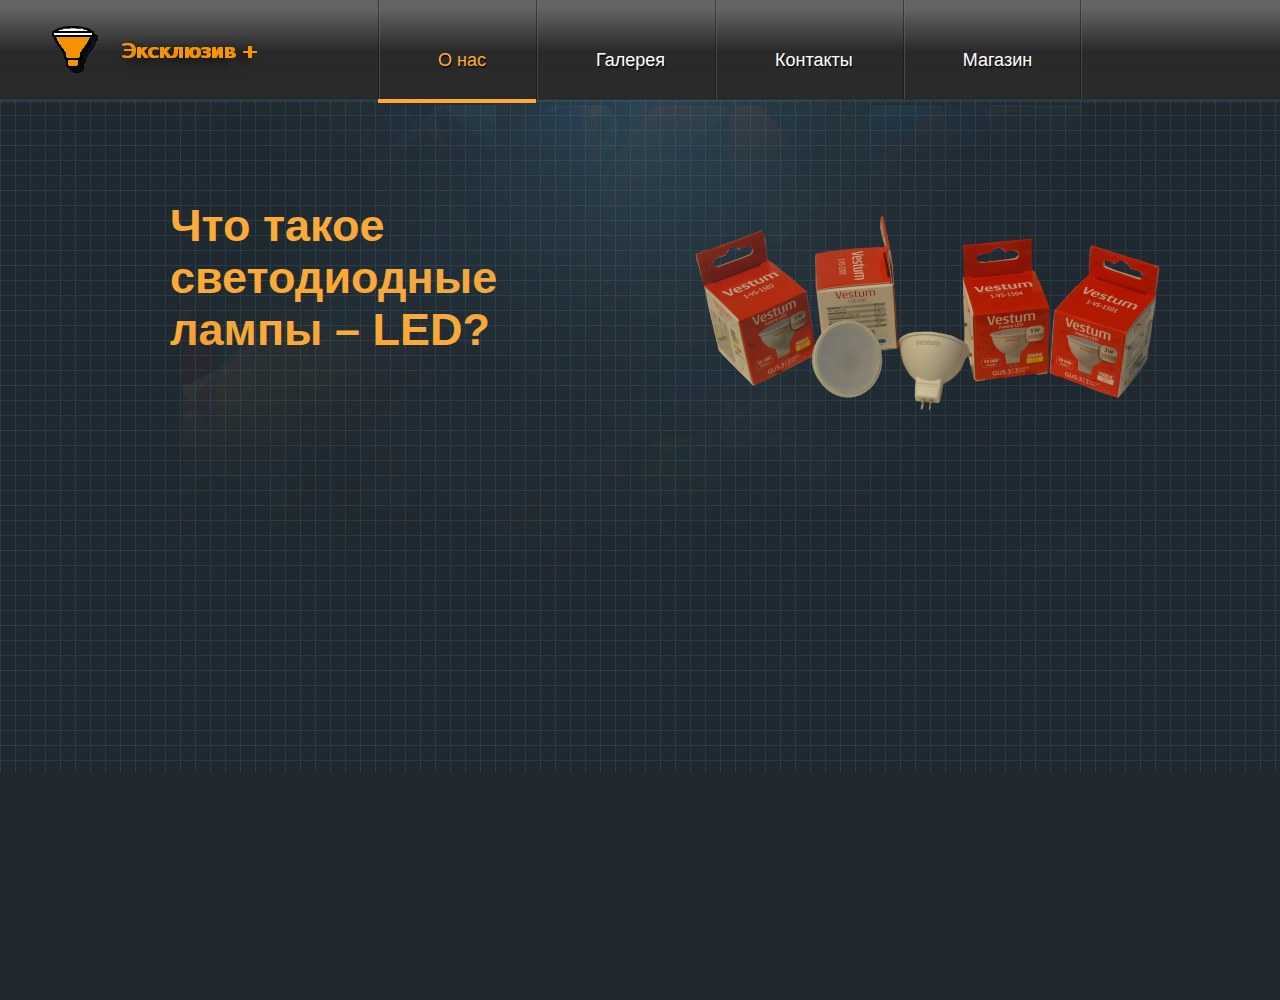
<file: source/Site_Led_Lamps/index.html>
<!DOCTYPE html>
<html lang="en">
<head>
    <meta charset="UTF-8" />
    <meta name="viewport" content="width=device-width, initial-scale=1.0" />
    <meta http-equiv="X-UA-Compatible" content="ie=edge" />
    <link rel="stylesheet" href="libs/reset_rtl.css" />
    <link rel="stylesheet" href="libs/960_12_col.css" />
    <link rel="stylesheet" href="css/style.css">
    <title>Exclusive+</title>
</head>
<body>
    <section class="top_banner">
        <div class="container_12">
            <div class="grid_6">
                <h2>Что такое<br>светодиодные<br>лампы – LED?</h2>
            </div>

            <div class="grid_6">
                <div class="header_photo"><img src="img/lamp.png" alt="alt"></div>
            </div>
        </div>
        <div class="top_overlay"></div>
    </section>
    <header>
        <div class="conteiner_12">
            <div class="grid_3">
                <a href="#" class="logo"><img src="img/logo.png" alt="lamps"></a>
            </div>
            <div class="grid_9">
                <nav class="mnu_top">
                    <ul>
                        <li class="active"><a href="#">О нас</a><span class="top_hover"></span></li>
                        <li><a href="#">Галерея</a><span class="top_hover"></span></li>
                        <li><a href="#">Контакты</a><span class="top_hover"></span></li>
                        <li><a href="#">Магазин</a><span class="top_hover"></span></li>
                    </ul>
                </nav>
            </div>
        </div>
    </header>
    <footer>

    </footer>
    <scipt src="libs/jquery-1.11.1.js" type="text/javascrip"></scipt>
    <scipt src="libs/jquery.jcarousel.min.js" type="text/javascrip"></scipt>
    <scipt src="js/common.js" type="text/javascrip"></scipt>
    <script src="libs/html5shiv.min.js" type="text/javascript"></script>
</body>
</html>
</file>
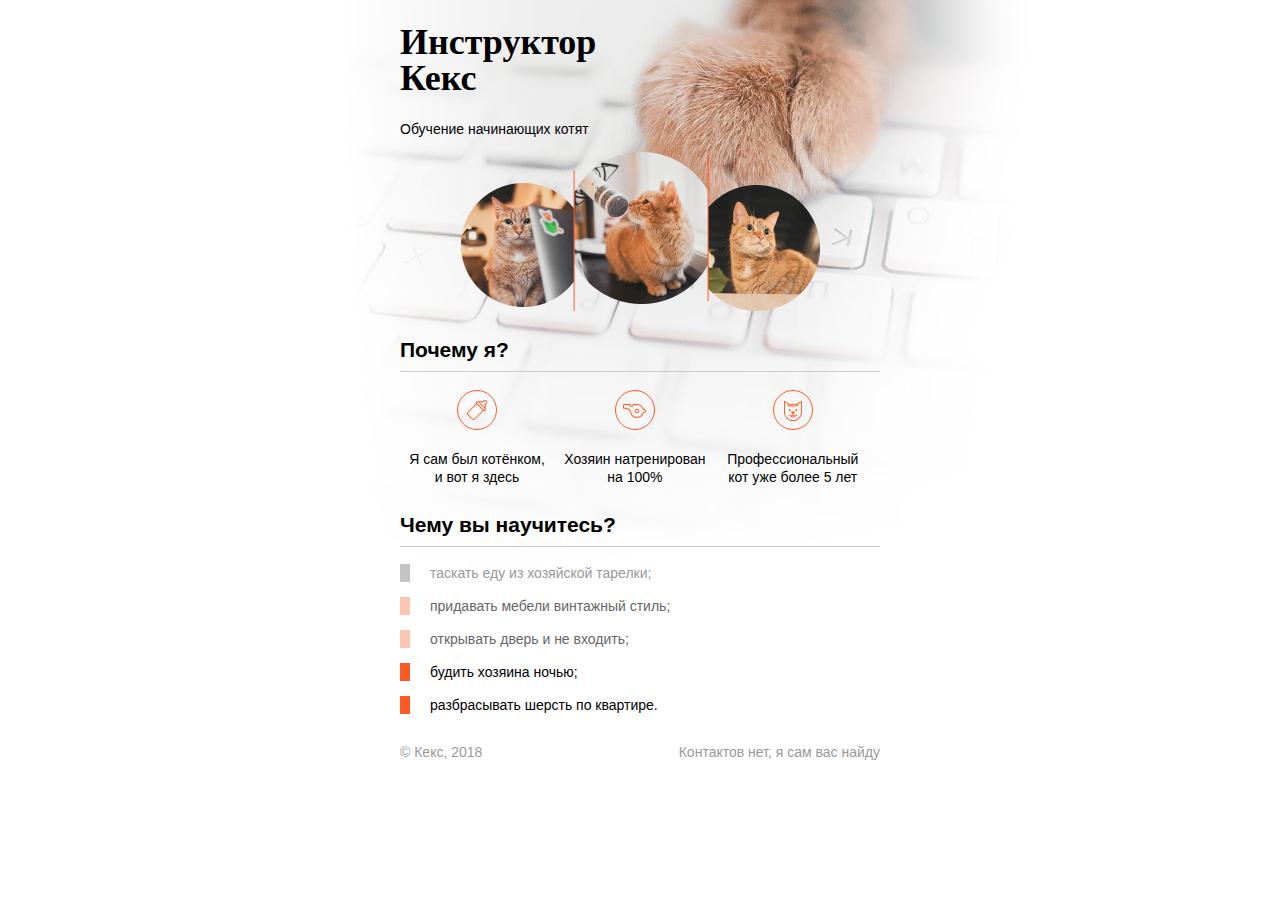
<file: source/project/project/index.html>
<!DOCTYPE html>
<html lang="ru">
  <head>
    <meta charset="utf-8">
    <title>Инструктор Кекс</title>
    <link rel="stylesheet" href="style.css">
  </head>
  <body>
    <div class="container">
      <header class="site-header">
        <h1>Инструктор Кекс</h1>
        <p>Обучение начинающих котят</p>
        <img src="img/keks.png">
      </header>

      <section class="features">
        <h2>Почему я?</h2>
        <p class="feature-kitten">Я сам был котёнком, и вот я здесь</p>
        <p class="feature-train">Хозяин натренирован на 100%</p>
        <p class="feature-cat">Профессиональный кот уже более 5 лет</p>
      </section>

      <section class="skills">
        <h2>Чему вы научитесь?</h2>
        <ul class="skills-list">
          <li class="skills-item">таскать еду из хозяйской тарелки;</li>
          <li class="skills-item standart">придавать мебели винтажный стиль;</li>
          <li class="skills-item standart">открывать дверь и не входить;</li>
          <li class="skills-item vip">будить хозяина ночью;</li>
          <li class="skills-item vip">разбрасывать шерсть по квартире.</li>
        </ul>
      </section>

      <footer class="site-footer">
        <p>© Кекс, 2018</p>
        <p>Контактов нет, я сам вас найду</p>
      </footer>
    </div>
  </body>
</html>
</file>
<file: source/Site_Led_Lamps/libs/960_12_col.css>
body{min-width:960px}.container_12{margin-left:auto;margin-right:auto;width:960px}.grid_1,.grid_2,.grid_3,.grid_4,.grid_5,.grid_6,.grid_7,.grid_8,.grid_9,.grid_10,.grid_11,.grid_12{display:inline;float:left;margin-left:10px;margin-right:10px}.push_1,.pull_1,.push_2,.pull_2,.push_3,.pull_3,.push_4,.pull_4,.push_5,.pull_5,.push_6,.pull_6,.push_7,.pull_7,.push_8,.pull_8,.push_9,.pull_9,.push_10,.pull_10,.push_11,.pull_11{position:relative}.alpha{margin-left:0}.omega{margin-right:0}.container_12 .grid_1{width:60px}.container_12 .grid_2{width:140px}.container_12 .grid_3{width:220px}.container_12 .grid_4{width:300px}.container_12 .grid_5{width:380px}.container_12 .grid_6{width:460px}.container_12 .grid_7{width:540px}.container_12 .grid_8{width:620px}.container_12 .grid_9{width:700px}.container_12 .grid_10{width:780px}.container_12 .grid_11{width:860px}.container_12 .grid_12{width:940px}.container_12 .prefix_1{padding-left:80px}.container_12 .prefix_2{padding-left:160px}.container_12 .prefix_3{padding-left:240px}.container_12 .prefix_4{padding-left:320px}.container_12 .prefix_5{padding-left:400px}.container_12 .prefix_6{padding-left:480px}.container_12 .prefix_7{padding-left:560px}.container_12 .prefix_8{padding-left:640px}.container_12 .prefix_9{padding-left:720px}.container_12 .prefix_10{padding-left:800px}.container_12 .prefix_11{padding-left:880px}.container_12 .suffix_1{padding-right:80px}.container_12 .suffix_2{padding-right:160px}.container_12 .suffix_3{padding-right:240px}.container_12 .suffix_4{padding-right:320px}.container_12 .suffix_5{padding-right:400px}.container_12 .suffix_6{padding-right:480px}.container_12 .suffix_7{padding-right:560px}.container_12 .suffix_8{padding-right:640px}.container_12 .suffix_9{padding-right:720px}.container_12 .suffix_10{padding-right:800px}.container_12 .suffix_11{padding-right:880px}.container_12 .push_1{left:80px}.container_12 .push_2{left:160px}.container_12 .push_3{left:240px}.container_12 .push_4{left:320px}.container_12 .push_5{left:400px}.container_12 .push_6{left:480px}.container_12 .push_7{left:560px}.container_12 .push_8{left:640px}.container_12 .push_9{left:720px}.container_12 .push_10{left:800px}.container_12 .push_11{left:880px}.container_12 .pull_1{left:-80px}.container_12 .pull_2{left:-160px}.container_12 .pull_3{left:-240px}.container_12 .pull_4{left:-320px}.container_12 .pull_5{left:-400px}.container_12 .pull_6{left:-480px}.container_12 .pull_7{left:-560px}.container_12 .pull_8{left:-640px}.container_12 .pull_9{left:-720px}.container_12 .pull_10{left:-800px}.container_12 .pull_11{left:-880px}.clear{clear:both;display:block;overflow:hidden;visibility:hidden;width:0;height:0}.clearfix:before,.clearfix:after,.container_12:before,.container_12:after{content:'.';display:block;overflow:hidden;visibility:hidden;font-size:0;line-height:0;width:0;height:0}.clearfix:after,.container_12:after{clear:both}.clearfix,.container_12{zoom:1}
</file>
<file: source/Site_Led_Lamps/css/style.css>
body {
    padding-top: 100px;
    background-color: #202930;
}
a {
    color: #fdab37
}
.top_banner {
    height: 488px;
    position: relative;
    background-image: url(../img/top_bg_2.png);
    padding: 100px 0 85px 0;
    font-family: Arial, sans-serif;
    color: #fdab37;
    font-size: 45px;
}
.top_overlay {
    background-image: url(../img/glow.png);
    position: absolute;
    width: 100%;
    height: 100%;
    background-repeat: no-repeat;
    background-position: top center;
    top: 0;
}
header {
    height: 103px;
    background-image: url(../img/top_mnu.png);
    width: 100%;
    position: absolute;
    top: 0;
    left: 0;
}
.logo {
    margin-top: 18px;
    display: block;
    padding: 0 0 0 40px;
}
.mnu_top {
    float: right;
    padding: 0px 0px 0px 90px;
    position: absolute;
}
.mnu_top a {
    font-family: sans-serif, Arial;
    font-size: 18px;
    text-decoration: none;
    color: #fff;
    text-shadow: rgba(0,0,0, .6) 1px 2px;
}
.mnu_top li {
    float: left;
    position: relative;
}
.mnu_top li a {
    background-image: url(../img/separate.png);
    display: block;
    padding: 50px 50px 28px 60px;
    background-repeat: repeat-y;
}
.mnu_top li:last-child {
    background-image: url(../img/separate.png);
    background-repeat: repeat-y;
    background-position: top right;

}
.mnu_top li.active a {
    color: #fdab37
}
.mnu_top .top_hover {
    position: absolute;
    width: 100%;
    height: 4px;
    bottom: -4px;
    width: 0;
    left: 50%;
    -webkit-transition: all .25s ease;
    -o-transition: all .25s ease;
    transition: all .25s ease;
}
.mnu_top li.active .top_hover,
.mnu_top li:hover .top_hover {
    background-color: #fdab37;
    width: 100%;
    left: 0;
}
.mnu_top li:hover a {
    color: #fdab37
}
</file>
<file: source/project/project/style.css>
body {
  padding: 0;
  font-family: "Arial", sans-serif;
  font-size: 14px;
  line-height: 18px;
  color: #000000;
  background: #ffffff url("img/keks-background.jpg") no-repeat 50% 0;
}

h1 {
  width: 260px;
  font-family: "Georgia", serif;
  font-size: 36px;
  line-height: 36px;
}

h2 {
  padding-bottom: 12px;
  border-bottom: 1px solid #cccccc;
}

.site-header {
  margin-bottom: 30px;
}

.skills-item {
  margin-bottom: 15px;
  padding-left: 20px;
  border-left: 10px solid #c4c4c4;
  color: #999999;
}

.standart {
  border-color: #ffc5b3;
  color: #666666;
}

/* Добавьте правило ниже */

.vip {
  border-color: #ff5a26;
  color: #000000;
}

.container {
  width: 480px;
  margin: 0 auto;
}

.site-header img {
  display: block;
  margin: 0 auto;
}

.features {
  margin-bottom: 30px;
}

.features p {
  display: inline-block;
  vertical-align: top;
  width: 30%;
  margin: 0 5px;
  text-align: center;
  background-repeat: no-repeat;
  background-position: center top;
}

.feature-kitten {
  padding-top: 60px;
  background-image: url("img/bottle.svg");
}

.feature-cat {
  padding-top: 60px;
  background-image: url("img/cat.svg");
}

.feature-train {
  padding-top: 60px;
  background-image: url("img/whistle.svg");
}

.skills-list {
  padding: 0;
  list-style: none;
}

.site-footer {
  display: flex;
  justify-content: space-between;
  color: #999999;
}
</file>
